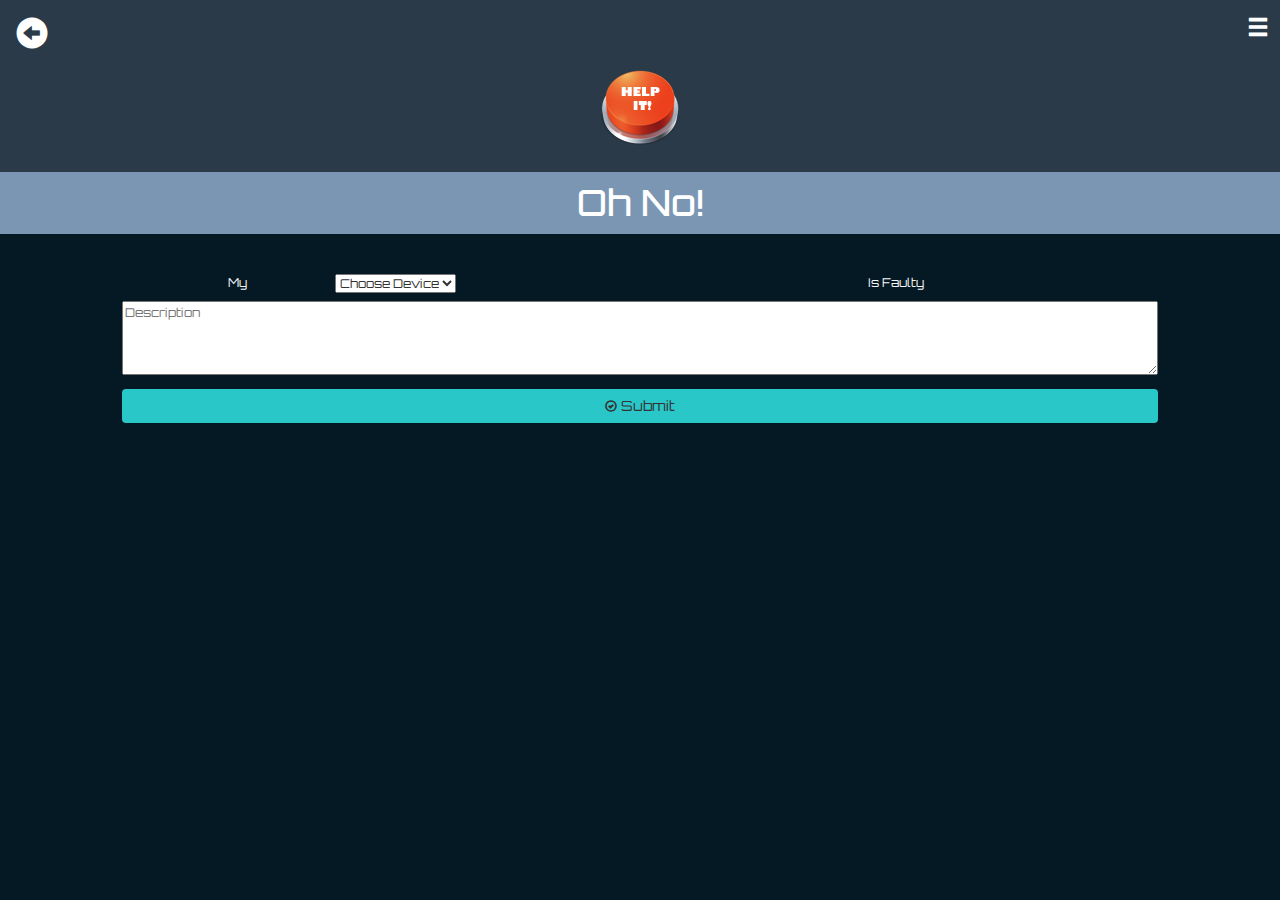
<file: app/resources/views/helpit-new-ticket.html>
<!DOCTYPE html>
<html lang="en" xmlns="http://www.w3.org/1999/html">
<head>
    <meta charset="UTF-8">
    <meta name="viewport" content="width=device-width, initial-scale=1.0">
    <title>New Ticket</title>
    <link href='https://fonts.googleapis.com/css?family=Orbitron' rel='stylesheet' type='text/css'>
    <link rel="stylesheet" href="../../../libs/bootstrap-3.3.6-dist/css/bootstrap.css">
    <link rel="stylesheet" href="../../resources/css/appstyle.css">
    <script src="../../../libs/jquery/jquery-2.2.4.js"></script>
    <script src="../../../libs/bootstrap-3.3.6-dist/js/bootstrap.js"></script>
    <script src="../script/app.js"></script>
    <!--here's where the red button icon will be-->
</head>
<body id="new-ticket">
<header>
    <nav class="navbar navbar-default">
        <div class="container-fluid">
            <div class="navbar-header">
                <!-- IZACK!! need to have this always in one row -->
                <a href="#" class="navbar-brand">
                    <span class="glyphicon glyphicon-circle-arrow-left big-back-button" aria-hidden="true"></span>
                </a>
                <!--<button type="button" class="btn btn-default navbar-btn back-button">Back</button>-->
                <ul class="nav navbar-nav navbar-right">
                    <li class="dropdown">
                        <a href="#" class="dropdown-toggle" data-toggle="dropdown" role="button" aria-haspopup="true" aria-expanded="false">
                            <span class="glyphicon glyphicon-menu-hamburger big-menu-button"></span>
                        </a>
                        <ul class="dropdown-menu right-menu-dropdown">
                            <li><a href="#" class="helpit-new-ticket">Create New Ticket</a></li>
                            <li><a href="#">Profile</a></li>
                            <li role="separator" class="divider"></li>
                            <li><a href="#">About Help IT</a></li>
                        </ul>
                    </li>
                </ul>
            </div>
        </div>
    </nav>
    <div class="logo">
        <button type="button" class="btn btn-default helpitlogo"></button>
    </div>
    <!--whenever logo is pressed it will bring you back to the home page-->
</header>
<div id="new-ticket-title">
    <h1>Oh No!</h1>
</div>
<div class="container-fluid container-padding">
    <div class="row">
        <div class="col-xs-1 col-xs-offset-1 col-sm-offset-2">
            <p>My</p>
        </div>

        <div class="col-xs-5">
            <select>
                <option value="" disabled selected>Choose Device</option>
                <option value="hurr">Computer</option>
                <option value="hurr">Subscription</option>
                <option value="hurr">Printer</option>
                <option value="hurr">Device</option>
                <option value="hurr">Internet</option>
                <option value="hurr">Clearance</option>
                <option value="hurr">email</option>
                <option value="hurr">Passwords</option>
            </select>
        </div>

        <div class="col-xs-4"> <p>Is Faulty</p></div>
    </div>

    <div class="row">
        <div class="col-xs-10 col-xs-offset-1">
            <textarea placeholder="Description" rows="4"></textarea>
        </div>
    </div>

    <div class="row">
        <div class="col-xs-10 col-xs-offset-1">
             <button id="submit-btn" class="btn button-style" type="button">
                <span class="glyphicon glyphicon-ok-circle display-inline" aria-hidden="true"></span> Submit
            </button>
        </div>
    </div>
</div>
</body>
</html>
</file>
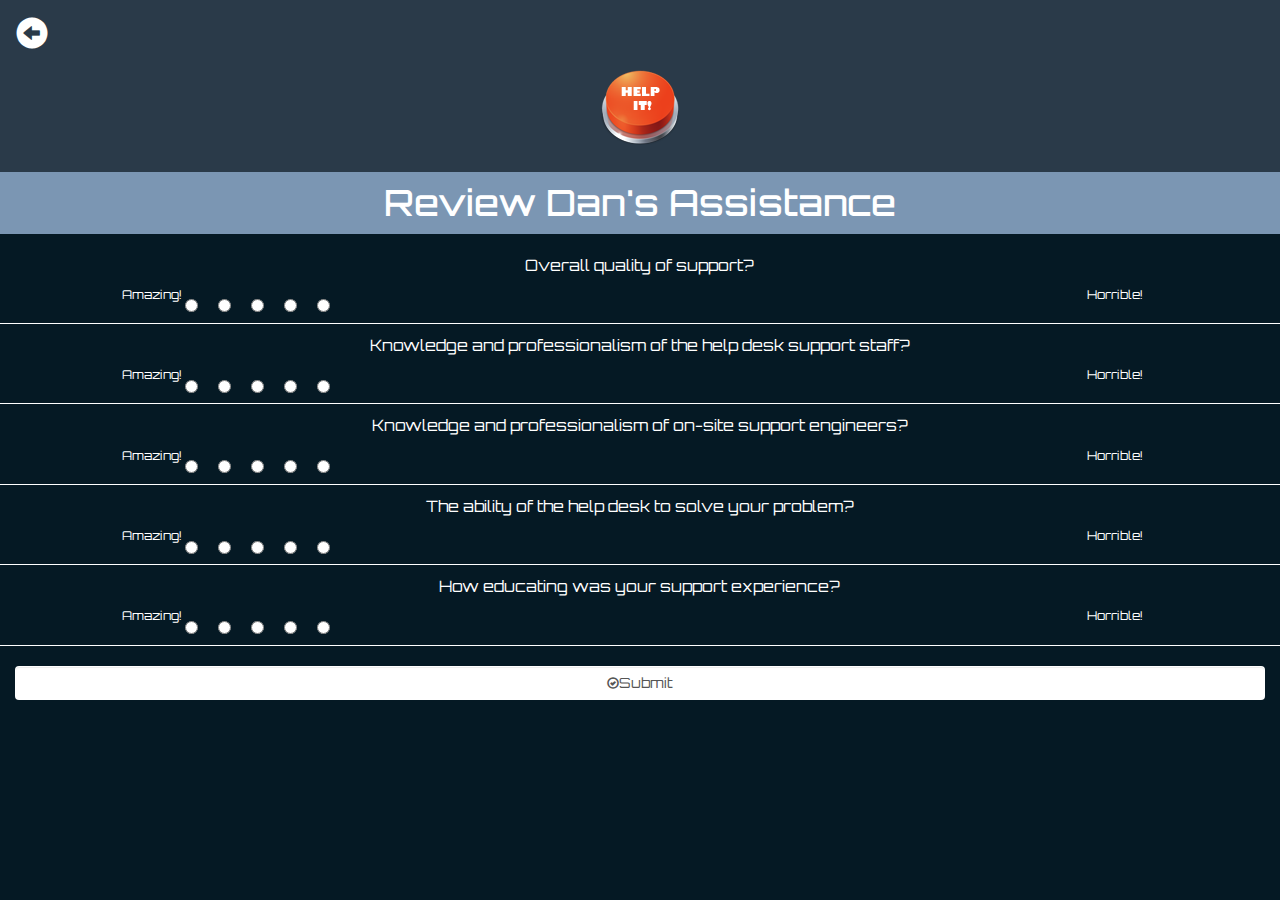
<file: app/resources/views/helpit-survey.html>
<!DOCTYPE html>
<html lang="en">
<head>
    <meta charset="UTF-8">
    <meta name="viewport" content="width=device-width, initial-scale=1.0">
    <title>Survey</title>
    <link href='https://fonts.googleapis.com/css?family=Orbitron' rel='stylesheet' type='text/css'>
    <link rel="stylesheet" href="../../../libs/bootstrap-3.3.6-dist/css/bootstrap.css">
    <link rel="stylesheet" href="../../resources/css/appstyle.css">
    <script src="../../../libs/jquery/jquery-2.2.4.js"></script>
    <script src="../../../libs/bootstrap-3.3.6-dist/js/bootstrap.js"></script>
    <script src="../script/app.js"></script>
</head>
<body>
<!--form rules here-->
<header>
    <nav class="navbar navbar-default">
        <div class="container-fluid">
            <div class="navbar-header">
                <a href="#" class="navbar-brand">
                    <span class="glyphicon glyphicon-circle-arrow-left big-back-button" aria-hidden="true"></span>
                </a>
            </div>
        </div>
    </nav>
    <div class="logo">
        <button type="button" class="btn btn-default helpitlogo"></button>
    </div>
</header>
<div id="new-ticket-title">
    <h1>Review Dan's Assistance</h1>
</div>

<div class="container-fluid helpit-questions">
    <div class="helpit-survey-row">
        <div class="col-xs-10 col-xs-offset-1">
            <div class="helpit-questions-text">
                Overall quality of support?
            </div>
            <span class="helpit-amazing">Amazing!</span>
            <span class="helpit-horrible">Horrible!</span>
            <label class="radio-inline">
                <input type="radio" name="overallQualityOptions" id="overallquality1" value="option1">
            </label>
            <label class="radio-inline">
                <input type="radio" name="overallQualityOptions" id="overallQuality2" value="option2">
            </label>

            <label class="radio-inline">
                <input type="radio" name="overallQualityOptions" id="overallQuality3" value="option3">
            </label>
            <label class="radio-inline">
                <input type="radio" name="overallQualityOptions" id="overallQuality4" value="option4">
            </label>
            <label class="radio-inline">
                <input type="radio" name="overallQualityOptions" id="overallQuality5" value="option5">
            </label>
        </div>
    </div>
</div>
<div class="container-fluid helpit-questions">
    <div class="helpit-survey-row">
        <div class="col-xs-10 col-xs-offset-1">
            <div class="helpit-questions-text">
                Knowledge and professionalism of the help desk support staff?
            </div>
            <span class="helpit-amazing">Amazing!</span>
            <span class="helpit-horrible">Horrible!</span>
            <label class="radio-inline">
                <input type="radio" name="proKnowledgeOptions" id="proKnowledge1" value="option1">
            </label>
            <label class="radio-inline">
                <input type="radio" name="proKnowledgeOptions" id="proKnowledge2" value="option2">
            </label>
            <label class="radio-inline">
                <input type="radio" name="proKnowledgeOptions" id="proKnowledge3" value="option3">
            </label>
            <label class="radio-inline">
                <input type="radio" name="proKnowledgeOptions" id="proKnowledge4" value="option4">
            </label>
            <label class="radio-inline">
                <input type="radio" name="proKnowledgeOptions" id="proKnowledge5" value="option5">
            </label>
        </div>
    </div>
</div>
<div class="container-fluid helpit-questions">
    <div class="helpit-survey-row">
        <div class="col-xs-10 col-xs-offset-1">
            <div class="helpit-questions-text">
                Knowledge and professionalism of on-site support engineers?
            </div>
            <!--how fo i set that it will always stay in one line?-->
            <span class="helpit-amazing">Amazing!</span>
            <span class="helpit-horrible">Horrible!</span>
            <label class="radio-inline">
                <input type="radio" name="onSiteSupportOptions" id="onSiteSupport1" value="option1">
            </label>
            <label class="radio-inline">
                <input type="radio" name="onSiteSupportOptions" id="onSiteSupport2" value="option2">
            </label>
            <label class="radio-inline">
                <input type="radio" name="onSiteSupportOptions" id="onSiteSupport3" value="option3">
            </label>
            <label class="radio-inline">
                <input type="radio" name="onSiteSupportOptions" id="onSiteSupport4" value="option4">
            </label>
            <label class="radio-inline">
                <input type="radio" name="onSiteSupportOptions" id="onSiteSupport5" value="option5">
            </label>
        </div>
    </div>
</div>
<!--radio buttons not responsive like they work, they just don't look good if it's not on a smart phone sizing-->
<div class="container-fluid helpit-questions">
    <div class="helpit-survey-row">
        <div class="col-xs-10 col-xs-offset-1">
            <div class="helpit-questions-text">
                The ability of the help desk to solve your problem?
            </div>
            <span class="helpit-amazing">Amazing!</span>
            <span class="helpit-horrible">Horrible!</span>
            <label class="radio-inline">
                <input type="radio" name="problemSolverOptions" id="problemSolver1" value="option1">
            </label>
            <label class="radio-inline">
                <input type="radio" name="problemSolverOptions" id="problemSolver2" value="option2">
            </label>
            <label class="radio-inline">
                <input type="radio" name="problemSolverOptions" id="problemSolver3" value="option3">
            </label>
            <label class="radio-inline">
                <input type="radio" name="problemSolverOptions" id="problemSolver4" value="option4">
            </label>
            <label class="radio-inline">
                <input type="radio" name="problemSolverOptions" id="problemSolver5" value="option5">
            </label>
        </div>
    </div>
</div>
<div class="container-fluid helpit-questions">
    <div class="helpit-survey-row">
        <div class="col-xs-10 col-xs-offset-1">
            <div class="helpit-questions-text">
                How educating was your support experience?
            </div>
            <span class="helpit-amazing">Amazing!</span>
            <span class="helpit-horrible">Horrible!</span>
            <label class="radio-inline">
                <input type="radio" name="reducatingsupportOptions" id="reducatingsupport1" value="option1">
            </label>
            <label class="radio-inline">
                <input type="radio" name="reducatingsupportOptions" id="reducatingsupport2" value="option2">
            </label>
            <label class="radio-inline">
                <input type="radio" name="reducatingsupportOptions" id="reducatingsupport3" value="option3">
            </label>
            <label class="radio-inline">
                <input type="radio" name="reducatingsupportOptions" id="reducatingsupport4" value="option4">
            </label>
            <label class="radio-inline">
                <input type="radio" name="reducatingsupportOptions" id="reducatingsupport5" value="option5">
            </label>
        </div>
    </div>
</div>
<div class="col-xs-12">
    <div class="form-group">
        <label class="sr-only" for="submit-btn">Submit</label>
        <button id="submit-btn" class="btn form-control survey-submit-btn" type="button">
            <span class="glyphicon glyphicon-ok-circle display-inline" aria-hidden="true"></span>Submit
        </button>
    </div>
</div>
</body>
</html>
</file>
<file: app/resources/css/appstyle.css>
header{
    background-color: #2a3a49;
    color: #808080;
}
.logo{
    text-align: center;
    padding-top: 17px;
    padding-bottom: 4px;
}
table#helpit-new-ticket-form {
    width: 19%;
    margin-left: 27%;
/*worked but not perfect*/
}
nav.navbar.navbar-default {
    margin-bottom: 0;
}
div#help-it-confirmation {
    font-size: 2em;
    margin-top: 37px;
}
#helpit-question{
    font-size: 1.4em;
    margin: 3px 0 17px 0;
    border-bottom: 1px solid;
    color: #fff;

}
.helpit-top-text{
    font-size: 1.8em;
}
.helpit-amazing{
    color: #fff;
}
.helpit-horrible{
    color: #fff;
    position: absolute;
    right: 30px;
}
.helpit-checkboxes{
    margin: 0 10px 0 9px;
    width: 24px;
    height: 24px;
}
p, label {
 color: #f7f7f7;
}
/*!*.center-row {*!*/
    /*!*max-width: 940px;*!*/
/*!*.center-block();*!*/
/*}*/
span.glyphicon.glyphicon-ok {
    font-size: 83px;
    color: #3dc8a9;
    margin: 45px 0 80px 0;
}
span#notifications {
    border-radius: 12px;
    border: 3px solid;
    padding: 4px;
}
.btn-default.helpitlogo{
    background: url("../images/logo.png") transparent no-repeat;
    width: 81px;
    height: 94px;
    border: 0;
    margin: 0 auto 5px auto;
    display: block;
}
div#new-ticket-description{
    text-align: center;
}
#check-status-btn{

}
textarea{
    width:100%;
}
#check-status{
    background-color: #4CAF50; /* Green */
    border: none;
    color: white;
    padding: 15px 32px;
    text-align: center;
    text-decoration: none;
    display: inline-block;
    font-size: 16px;
}
ul.nav.navbar-nav.navbar-right {
    position: absolute;
    right: 10px;
    top: 0;
}
@media (max-width: 767px) {
    .navbar-nav .open .dropdown-menu {
        background-color: #e4e2d5;
        position: absolute;
    }
}
ul.right-menu-dropdown{
    left: initial;
    right: 12px;
}
.big-back-button{
    font-size: 1.8em;
}
.big-menu-button{
    font-size: 1.8em;
}
.navbar-default .navbar-nav > .open > a,
.navbar-default .navbar-nav > .open > a:hover,
.navbar-default .navbar-nav > .open > a:focus {
    background-color: transparent;
}
#submit-new{
    background-color: #4CAF50; /* Green */
    border: none;
    color: white;
    padding: 15px 32px;
    text-align: center;
    text-decoration: none;
    display: inline-block;
    font-size: 16px;
}
h1{
    background-color: #7b96b3;
    padding: 11px;
    margin-top: 0;
}
.ticket-top-status-label, .send-review-button-label{
    font-size: 9px;
    display: block;
}
.ticket-top-status-number{
    font-weight: bold;
}
#ticket-status-table {
    width: 100%;
}
#ticket-status-table tr{
    border-bottom: 1px solid #828c92;
}
#ticket-status-table tr:hover{
    background-color:  #a7b9cd;
    color: #051924 ;
}
#ticket-status-table td {
    padding: 10px;
}
.ticket-status-icon{
    width: 10px;
    text-align: center;
}
.ticket-status-icon span:first-child{
    font-size: 16px;
}
.ticket-status-date{
    width:110px;
}
div#ticket-top-notifications td {
    padding: 10px;
}
#tickets-status-body{
    color: white;
    
}

#ticket-top-notifications{
    border-bottom: 1px solid #828c92;
    text-align: center;

}
#ticket-top-notifications table {
    margin-left: auto;
    margin-right: auto;
}
.notif-dropdown{
    position: absolute;
}
#pc-name-example{
    font-size: 0.7em;

}
/*#notifications{*/
    /*border:1px solid cornflowerblue;*/
    /*border-radius: 14px;*/
    /*position: absolute;*/
/*}*/
.helpit-header-button{
    padding: 5px 5px;
    margin-top: 5px;
    display: inline-block;
    font-size: 21px;
    position: fixed;
    color: white;
}
.helpit-survey-tickboxes{
    text-align: center;

}
input.helpit-checkboxes {
    margin: 0 10px 0 10px;
}
.survey-submit-btn{
    margin-top: 20px;
}
#back-button{

    display:inline-block;

}
.helpitsurvey #menu-button{
    margin-right: 5px;
    right: 0;
}
.helpitlogo:hover {
    background-color: transparent;
}
/*belongs to the header*/
body{
    background-color: #051924;
}
form#create-user td {
    padding-top:30px;
}
form#create-user td #desk-canvas-td {
    padding-top:30px;
}
form#create-user td *{
    width: 100%;
    height:40px;
    padding: 10px;
    color: #6d7e8e;
}
.helpit-user-info{
    text-align: center;
    font-size: 1.2em;
}
form#create-user td input[type="button"], form#create-user td button[type="button"], form#create-user td button[type="button"] span{
    color: white;
    margin: 0;
    border: none;
}
nav.navbar.navbar-default {
    border-color: transparent;
    background-color: transparent;
}
a.navbar-brand{
    color:#fff !important;
}
a.dropdown-toggle{
    color: #fff !important;
}
.container-padding{
    padding-top: 30px;
}
.submit-btn{
    background-color: #2ac7c9;
    color: white;

}
.helpit-questions{
    border-bottom:1px solid;
    color: #fff;
    padding: 10px 0 20px 0;

}
.helpit-questions-text{
    font-size: 1.3em;
    text-align: center;
    padding-bottom: 10px;
}
span.helpit-horrible {
    position: absolute;
}
.button-style{
    width: 100%;
    margin-top: 10px;
    background-color: #2ac7c9;
}
.display-inline{
    display: inline;
}
form#create-user td label{
    height: 0;
    color: #fff;
}
form#create-user {
    margin: 0 30px;
}
#new-ticket-title{
    text-align: center;
    color: #fff;
}
table p{
    color: #fff;
}
#helpit-new-ticket-form{
    text-align: center;
    margin: auto 0;
}
#new-ticket-description{
    padding: 0 20px;
}
#desk-canvas{
    border:2px solid;
    background-color: darkgray;
    height:120px !important;
    padding-top: 2px !important;
}
#photo-btn{
    background-color: #3d99c8;
    border:none;
    color: #fff;
}
*{
    font-family: 'Orbitron', sans-serif;
    font-size: 12px;
}
.Split{
    border:none;
    border-bottom: 1px solid black;
    width:50px;
}

/*belongs to body*/
</file>
